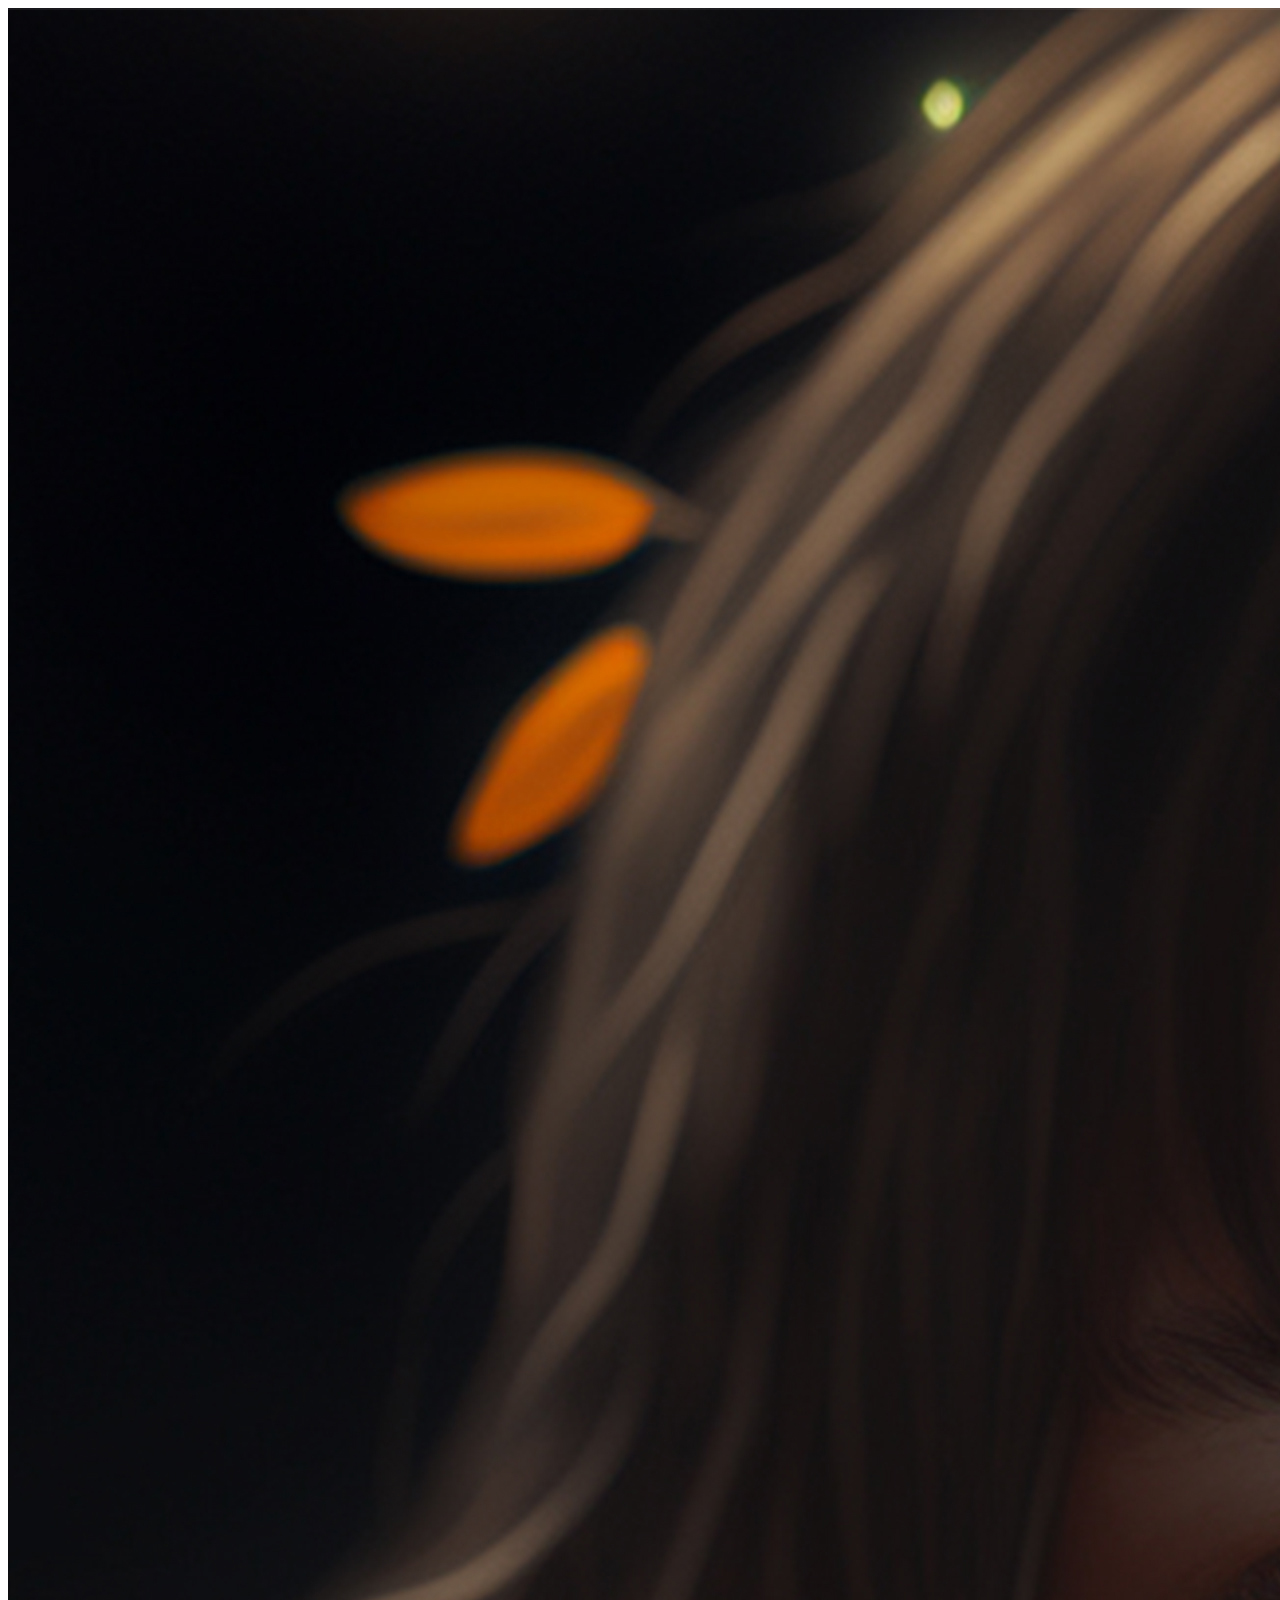
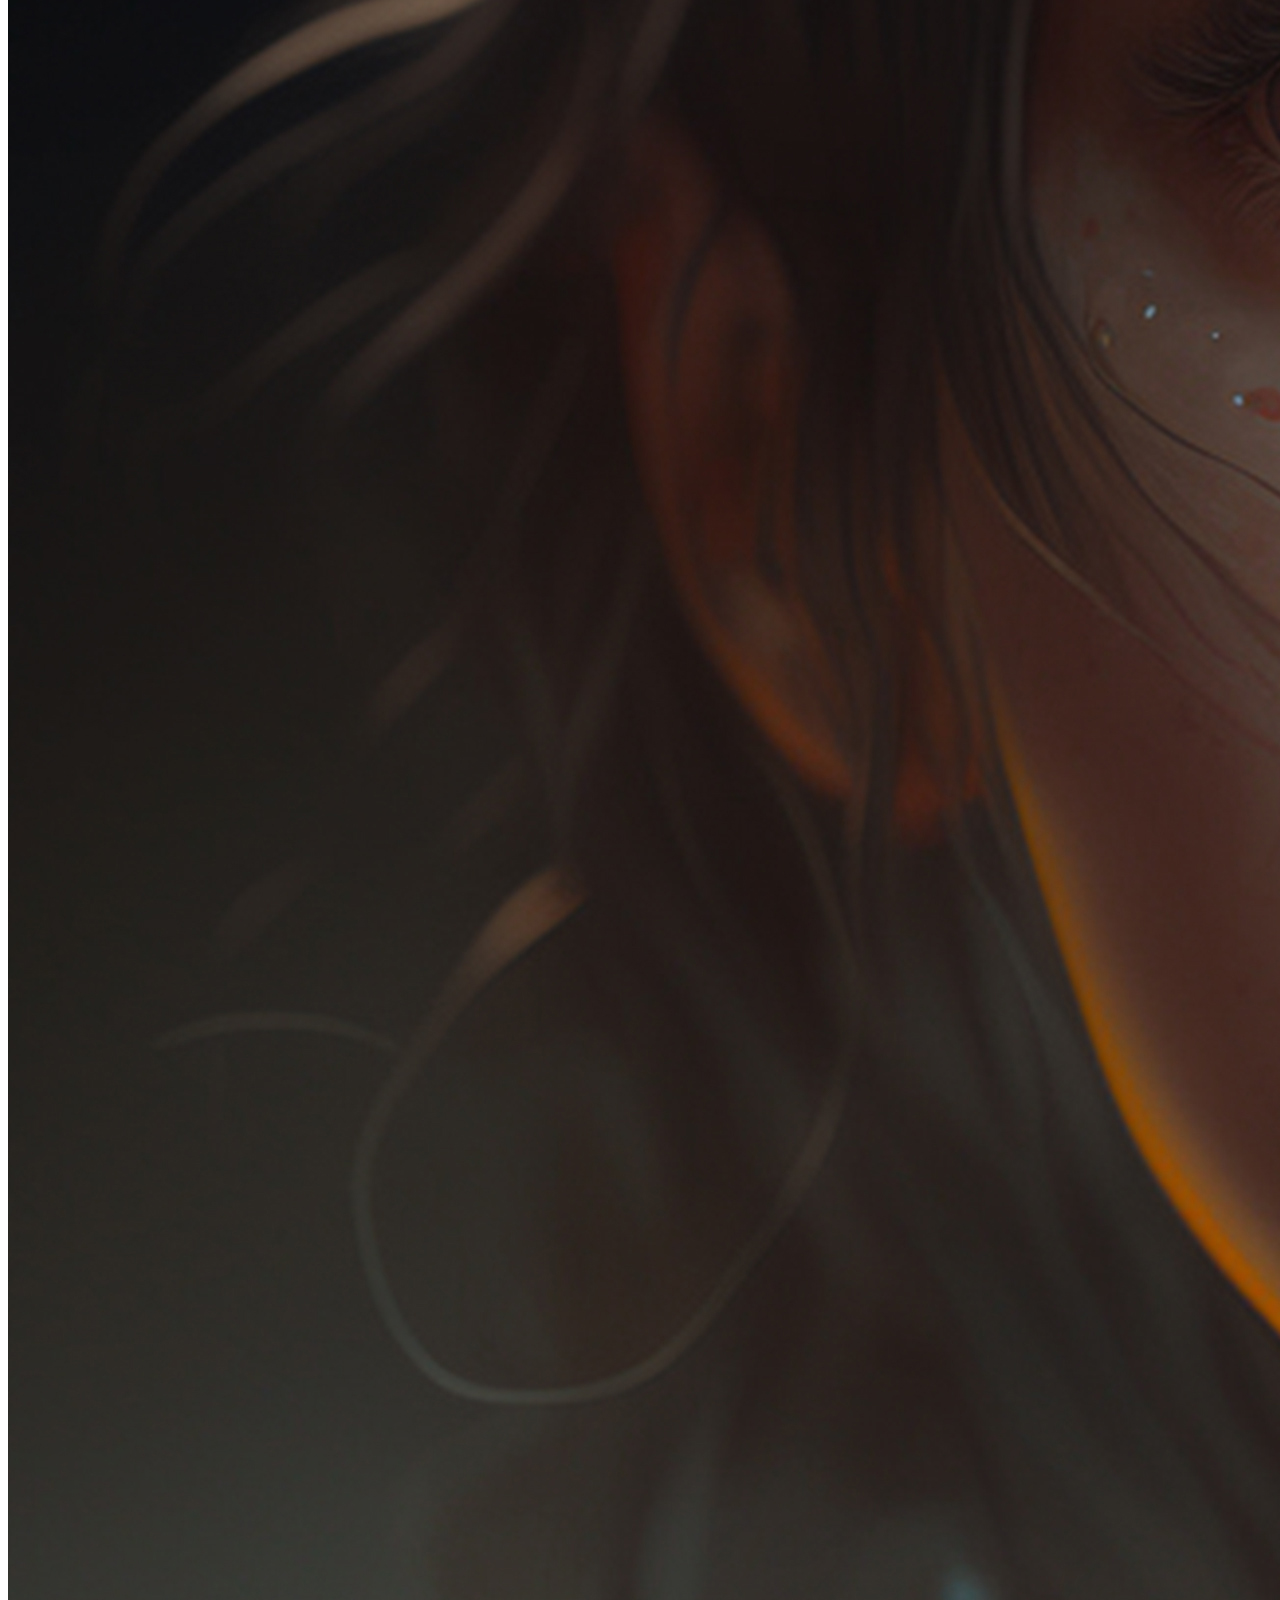
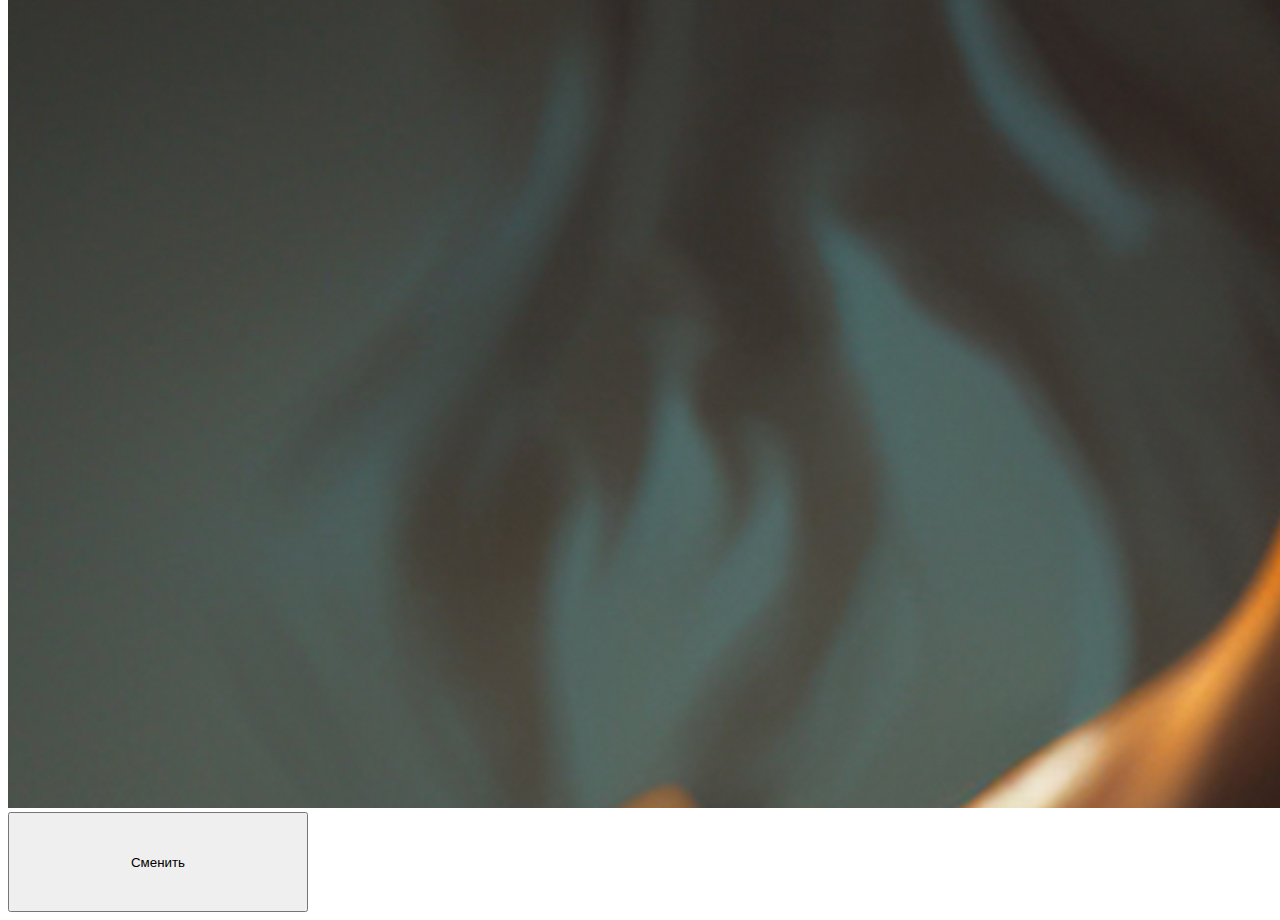
<file: 3/index.html>
<!DOCTYPE html>
<html lang="en">
<head>
    <meta charset="UTF-8">
    <meta http-equiv="X-UA-Compatible" content="IE=edge">
    <meta name="viewport" content="width=device-width, initial-scale=1.0">
    <title>Document</title>
</head>
<body>
    <img src="">
    <button style="height: 100px; width: 300px;" >Сменить</button>

</body>
    <script src="./src.js"></script>
</html>
</file>
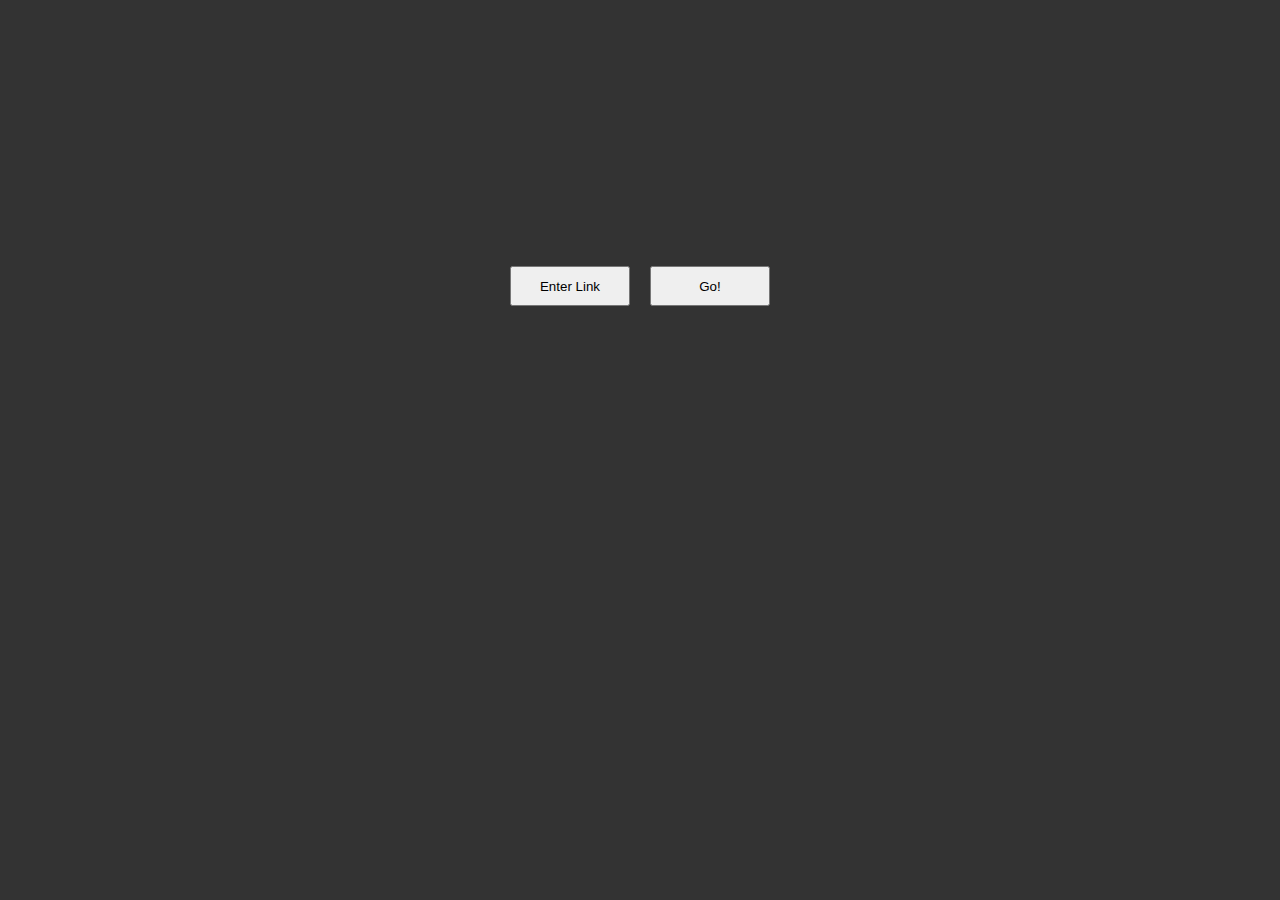
<file: #2.html>
<!DOCTYPE html>
<html lang="en">
<head>
    <meta charset="UTF-8">
    <meta http-equiv="X-UA-Compatible" content="IE=edge">
    <meta name="viewport" content="width=device-width, initial-scale=1.0">
    <title>Document</title>
    <link rel="stylesheet" href="./sty.css">
</head>
<body>
    <button onclick = "document.getElementById('linkInput').style.display='block'">Enter Link</button>

    <input id="linkInput" type="text" style="display:none;"/> 

    <button onclick = "validateLink()">Go!</button> 
</body>
<script src="./scri.js"></script>
</html>
</file>
<file: sty.css>
body{
    display: flex;
    align-items: center;
    justify-content: center;
    background-color: rgb(51, 51, 51);
    margin-top: 20%;
}
button{
    margin: 10px;
    width: 120px;
    height: 40px;
    display: block;
}
</file>
